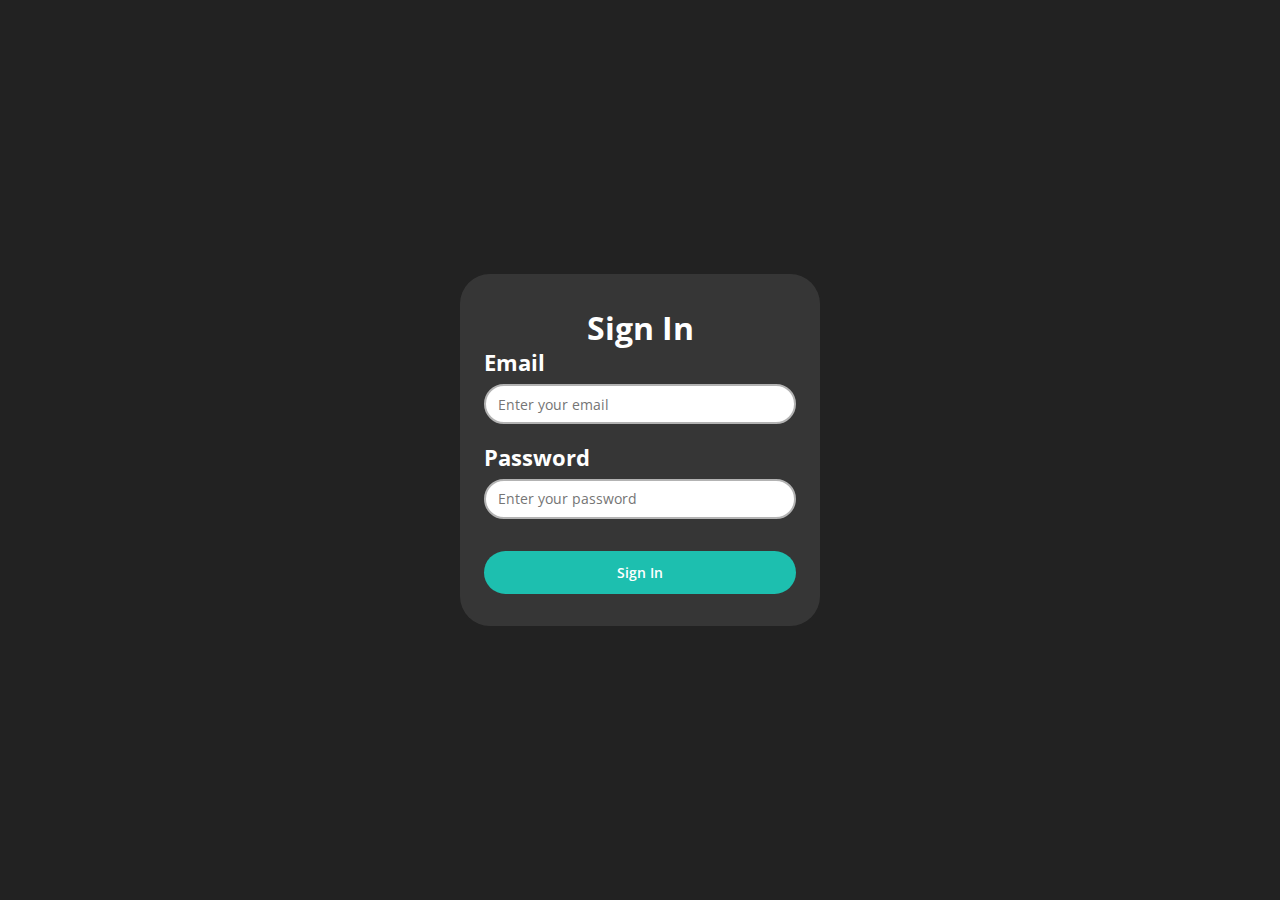
<file: login.html>
<!DOCTYPE html>
<html lang="en">
<head>
    <meta charset="UTF-8">
    <meta http-equiv="X-UA-Compatible" content="IE=edge">
    <meta name="viewport" content="width=device-width, initial-scale=1.0">
    <link rel="stylesheet" href="style.css">
    <link rel="preconnect" href="https://fonts.gstatic.com">
    <link href="https://fonts.googleapis.com/css2?family=Open+Sans&display=swap" rel="stylesheet">
    <title>Sign In</title>
</head>
<body>
    <div class="form-main">
        <form action="" method="POST" class="form" id="form-1">
          <h3 class="heading">Sign In</h3>
          <div class="form-group">
            <label for="email" class="form-label">Email</label>
            <input id="email" name="email" type="text" placeholder="Enter your email" class="form-control" required>
            <span class="form-message"></span>
          </div>
      
          <div class="form-group">
            <label for="password" class="form-label">Password</label>
            <input id="password" name="password" type="password" placeholder="Enter your password" class="form-control" required>
            <span class="form-message"></span>
          </div>
      
          <button type="submit" class="form-submit">Sign In</button>
        </form>
      </div>

      <script src="./validator.js"></script>
</body>
</html>
</file>
<file: style.css>
* {
    margin: 0;
    padding: 0;
    box-sizing: border-box;
    font-family: 'Open Sans', sans-serif;
}

body {
    background: #222;
    background-image: url("https://source.unsplash.com/1600x900/?landscape");
    background-repeat: no-repeat;
    background-size: cover;
    color: #fff;
    overflow: hidden;
}

nav {
    margin: 2rem;
}

header > nav > a {
    float: right;
    border: 2px solid white;
    padding: 0.8rem;
    border-radius: 30px;
    text-decoration: none;
    cursor: pointer;
    font-size: 22px;
    color: #fff;
}

header > nav > a:hover {
    border-color: #eece1a;
    transition: all 0.6s ease-out;
}

main {
    display: flex;
    flex-direction: column;
    justify-content: center;
    align-items: center;
    height: 100vh;
    margin: 0;
}

.container {
    background: rgba(60, 60, 60, 0.8);
    padding: 2em;
    border-radius: 30px;
    width: 100%;
    max-width: 420px;
    margin: 1em;
}

.search {
    display: flex;
    justify-content: center;
    outline: none;
}

#cities {
    margin: 0.5rem;
    border-radius: 30px;
    width: 100%;
    max-width: 200px;
    padding: .5em;
}

.description {
    text-transform: capitalize;
}

.flex {
    display: flex;
    align-items: center;
    position: relative;
}

.flex > .icon {
    position: absolute;
    right: 0;
}

.last-update {
    position: absolute;
    right: 0;
}

/* Login Page */
.form-main {
    min-height: 100vh;
    display: flex;
    justify-content: center;
}

.form {
    width: 360px;
    min-height: 100px;
    background: rgba(60, 60, 60, 0.8);
    padding: 32px 24px;
    text-align: center;
    border-radius: 30px;
    margin: 24px;
    align-self: center;
}

.form .heading {
    font-size: 2rem;
}

.form-group {
    display: flex;
    margin-bottom: 16px;
    flex-direction: column;
}

.form-label, .form-message {
    text-align: left;
}

.form-label {
    font-weight: 700;
    padding-bottom: 6px;
    line-height: 1.8rem;
    font-size: 1.4rem;
}

.form-control {
    height: 40px;
    padding: 8px 12px;
    border: 2px solid #b3b3b3;
    border-radius: 30px;
    outline: none;
    font-size: 0.9rem;
}

.form-control:hover {
    border-color: #1dbfaf;
}

.form-group.invalid .form-control {
    border-color: #f33a58;
}

.form-group.invalid .form-message {
    color: #f33a58;
}

.form-message {
    font-size: 0.7rem;
    line-height: 1.6rem;
    padding: 4px 0 0;
}

.form-submit {
    outline: none;
    background-color: #1dbfaf;
    margin-top: 12px;
    padding: 12px 16px;
    color: #fff;
    font-weight: 600;
    border: none;
    border-radius: 30px;
    cursor: pointer;
    width: 100%;
    font-size: 0.9rem;
}

.form-submit:hover {
    background-color: #1ac7b6;
}

/* User Page */
.save {
    margin-top: 30px;
}

.flex-box {
    width: 100%;
    display: flex;
    flex-wrap: wrap;
}

.message {
    color: #f33a58;
    margin-top: 10px;
    text-align: center;
}
</file>
